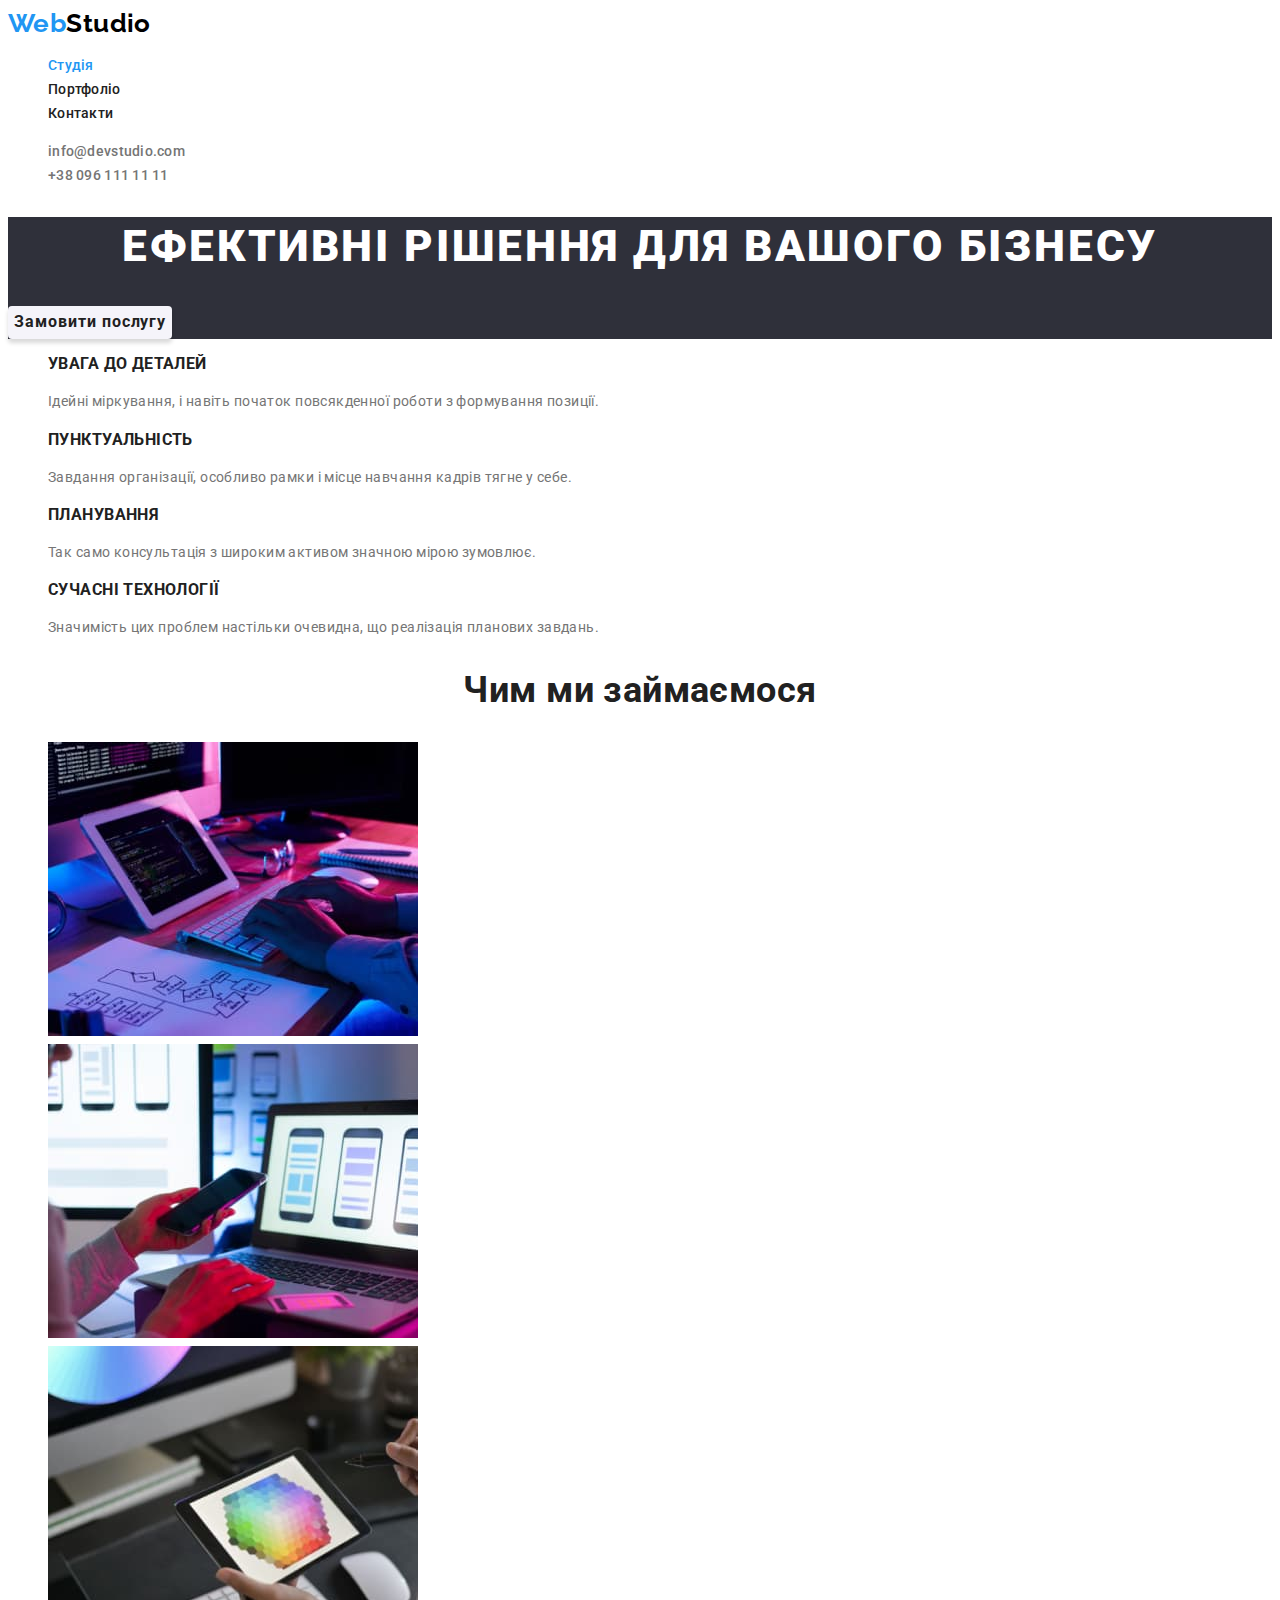
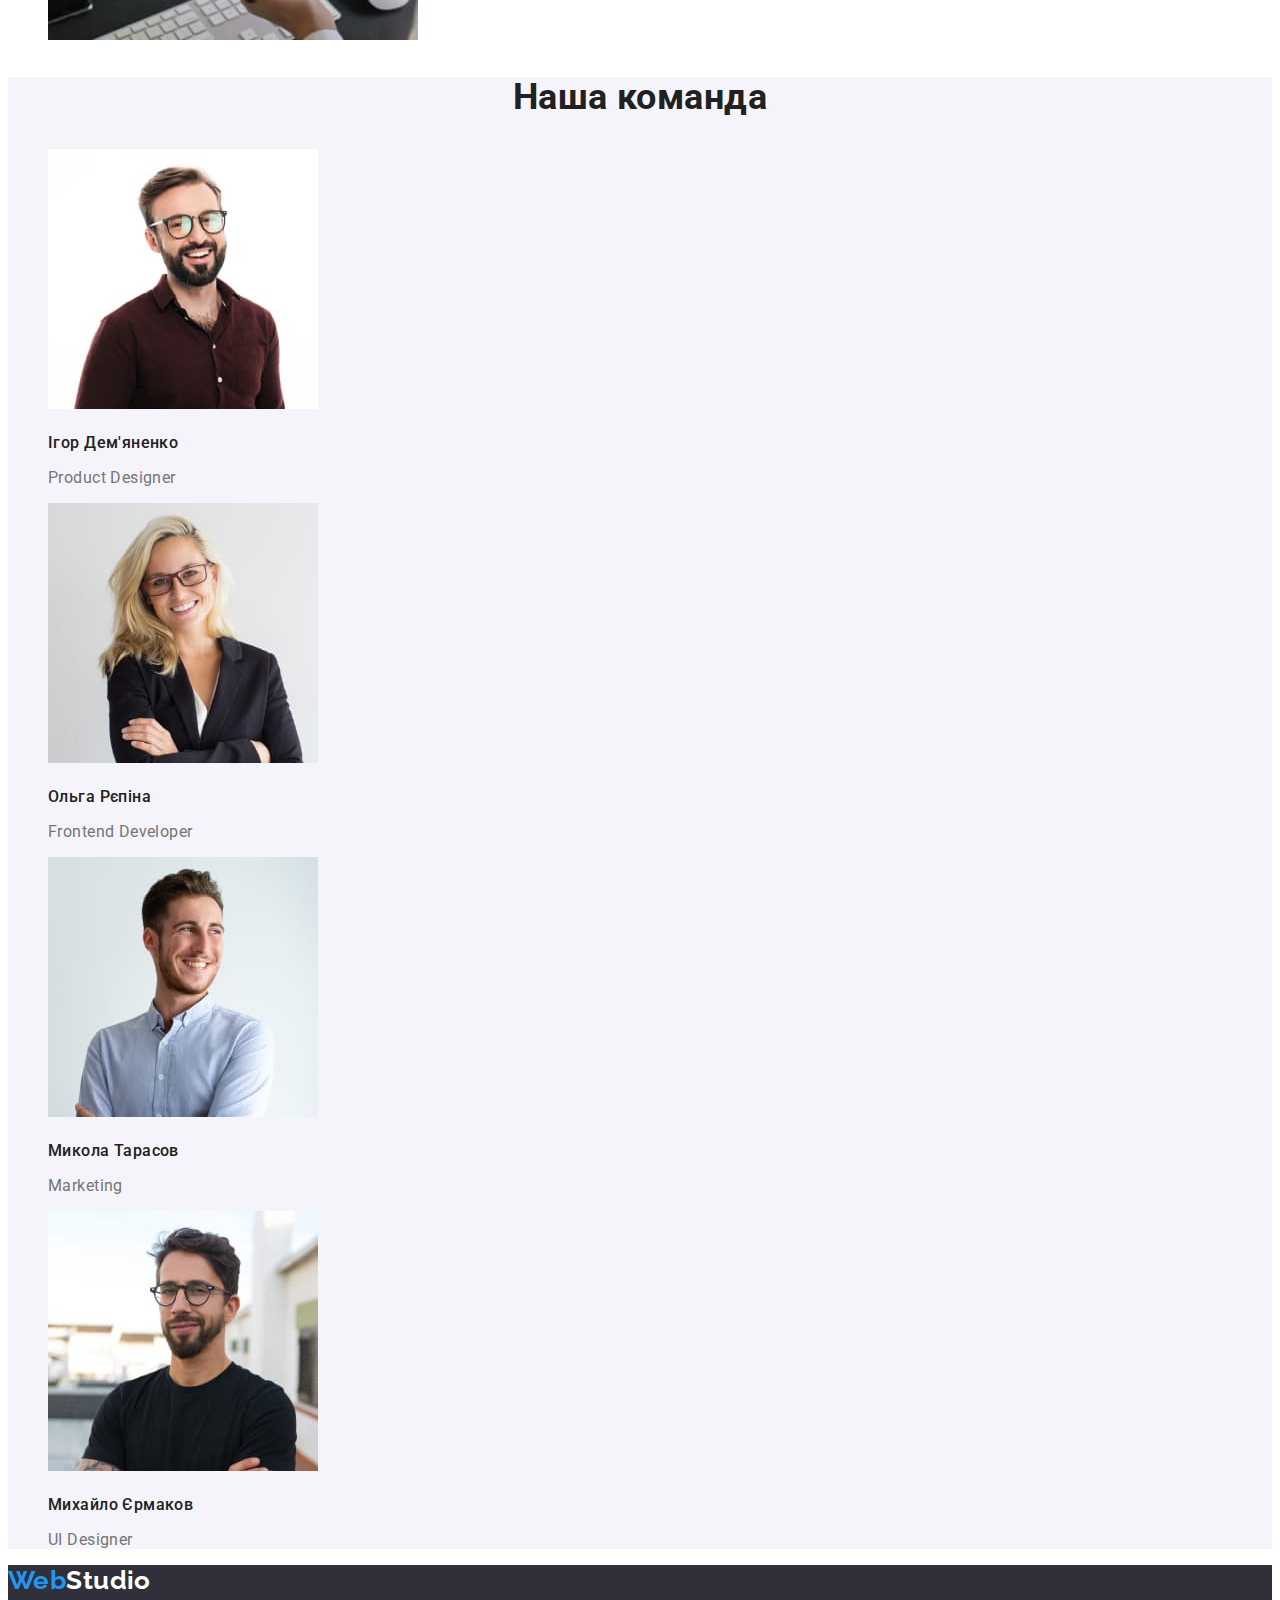
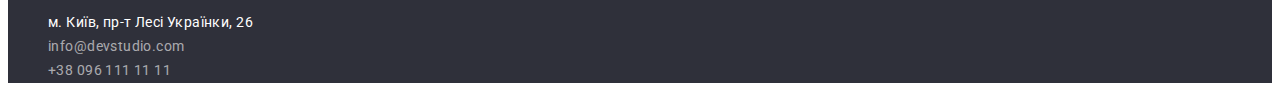
<file: index.html>
<!DOCTYPE html>
<html lang="uk">
  <head>
    <meta charset="UTF-8" />
    <meta http-equiv="X-UA-Compatible" content="IE=edge" />
    <meta name="viewport" content="width=device-width, initial-scale=1.0" />
    <title>Web Studio</title>
    <link rel="preconnect" href="https://fonts.googleapis.com" />
    <link rel="preconnect" href="https://fonts.gstatic.com" crossorigin />
    <link
      href="https://fonts.googleapis.com/css2?family=Montserrat:wght@400;500;600&family=Raleway:wght@700&family=Roboto:wght@400;500;700;900&display=swap"
      rel="stylesheet"
    />
    <link rel="stylesheet" href="./css/styles.css" />
  </head>
  <body>
    <!--хедер сайта-->
    <header>
      <nav>
        <a href="./index.html" class="logo"> <span class="span">Web</span>Studio</a>
        <ul class="site-nav list">
          <li><a href="./index.html" class="studoi">Студія</a></li>
          <li><a href="./portfolio.html" class="link">Портфоліо</a></li>
          <li><a href="./index.html" class="link">Контакти</a></li>
        </ul>
      </nav>

      <ul class="auth-nav list">
        <li><a href="mailto:info@devstudio.com" class="link">info@devstudio.com</a></li>
        <li><a href="tel:+380961111111" class="link">+38 096 111 11 11</a></li>
      </ul>
    </header>
    <main>
      <!--Приветствие! -->
      <section class="section-greeting">
        <h1>Ефективні рішення для вашого бізнесу</h1>
        <button type="button" class="button">Замовити послугу</button>
      </section>
      <!--особенности!-->
      <section class="section-features">
        <h2>особенности</h2>
        <ul class="list">
          <li>
            <h3 class="features-title">УВАГА ДО ДЕТАЛЕЙ</h3>
            <p>Ідейні міркування, і навіть початок повсякденної роботи з формування позиції.</p>
          </li>
          <li>
            <h3 class="features-title">ПУНКТУАЛЬНІСТЬ</h3>
            <p>Завдання організації, особливо рамки і місце навчання кадрів тягне у себе.</p>
          </li>
          <li>
            <h3 class="features-title">ПЛАНУВАННЯ</h3>
            <p>Так само консультація з широким активом значною мірою зумовлює.</p>
          </li>
          <li>
            <h3 class="features-title">СУЧАСНІ ТЕХНОЛОГІЇ</h3>
            <p>Значимість цих проблем настільки очевидна, що реалізація планових завдань.</p>
          </li>
        </ul>
      </section>
      <!--сфера деятельности!-->
      <section class="section">
        <h2 class="section-activity">Чим ми займаємося</h2>
        <ul class="list">
          <li>
            <img src="./images/box1.jpg" alt="програмування" width="370" />
          </li>
          <li>
            <img src="./images/box2.jpg" alt="адаптація мобільної версії" width="370" />
          </li>
          <li>
            <img src="./images/box3.jpg" alt="дизайн" width="370" />
          </li>
        </ul>
      </section>
      <!-- Наша команда-->
      <section class="section-team">
        <h2 class="title-team">Наша команда</h2>
        <ul class="list">
          <li>
            <img src="./images/igor.jpg" alt="фото дизайнера продуктів" width="270" />
            <h3 class="team">Ігор Дем'яненко</h3>
            <p class="text-team">Product Designer</p>
          </li>
          <li>
            <img src="./images/olga.jpg" alt="фото фронтенд розробника" width="270" />
            <h3 class="team">Ольга Рєпіна</h3>
            <p class="text-team">Frontend Developer</p>
          </li>
          <li>
            <img src="./images/mukola.jpg" alt="фото маркетолога" width="270" />
            <h3 class="team">Микола Тарасов</h3>
            <p class="text-team">Marketing</p>
          </li>
          <li>
            <img src="./images/mikhailo.jpg" alt="Фото веб дизайнера" width="270" />
            <h3 class="team">Михайло Єрмаков</h3>
            <p class="text-team">UI Designer</p>
          </li>
        </ul>
      </section>
    </main>
    <!--подвал!-->
    <footer class="footer">
      <a href="./index.html" class="logo"> <span class="span">Web</span>Studio</a>
      <address>
        <ul class="site-adress list">
          <li>
            <a
              href="https://goo.gl/maps/yjSmeDeuVUnGaKGq8"
              target="_blank"
              rel="noreferrer noopener"
              class="link map"
            >
              м. Київ, пр-т Лесі Українки, 26
            </a>
          </li>
          <li><a href="mailto:info@devstudio.com" class="link contact">info@devstudio.com</a></li>
          <li><a href="tel:+380961111111" class="link contact">+38 096 111 11 11</a></li>
        </ul>
      </address>
    </footer>
  </body>
</html>
</file>
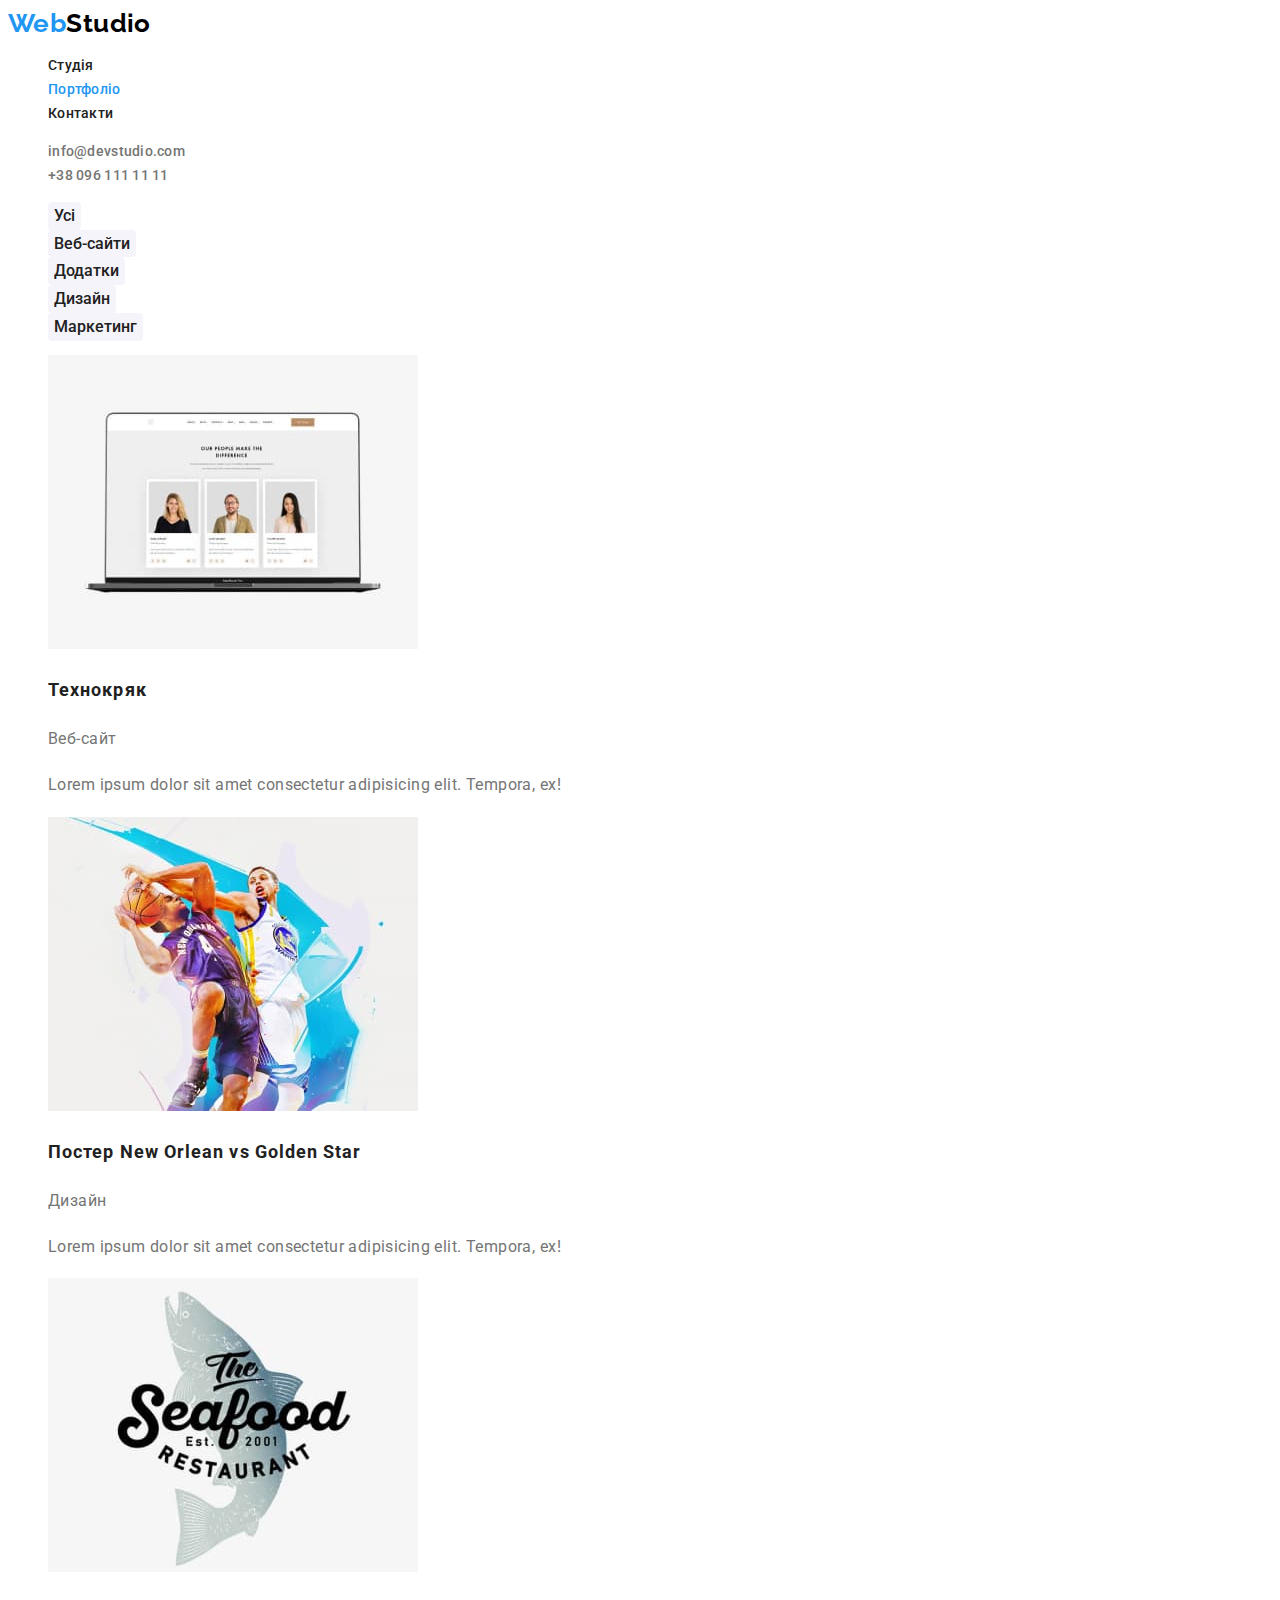
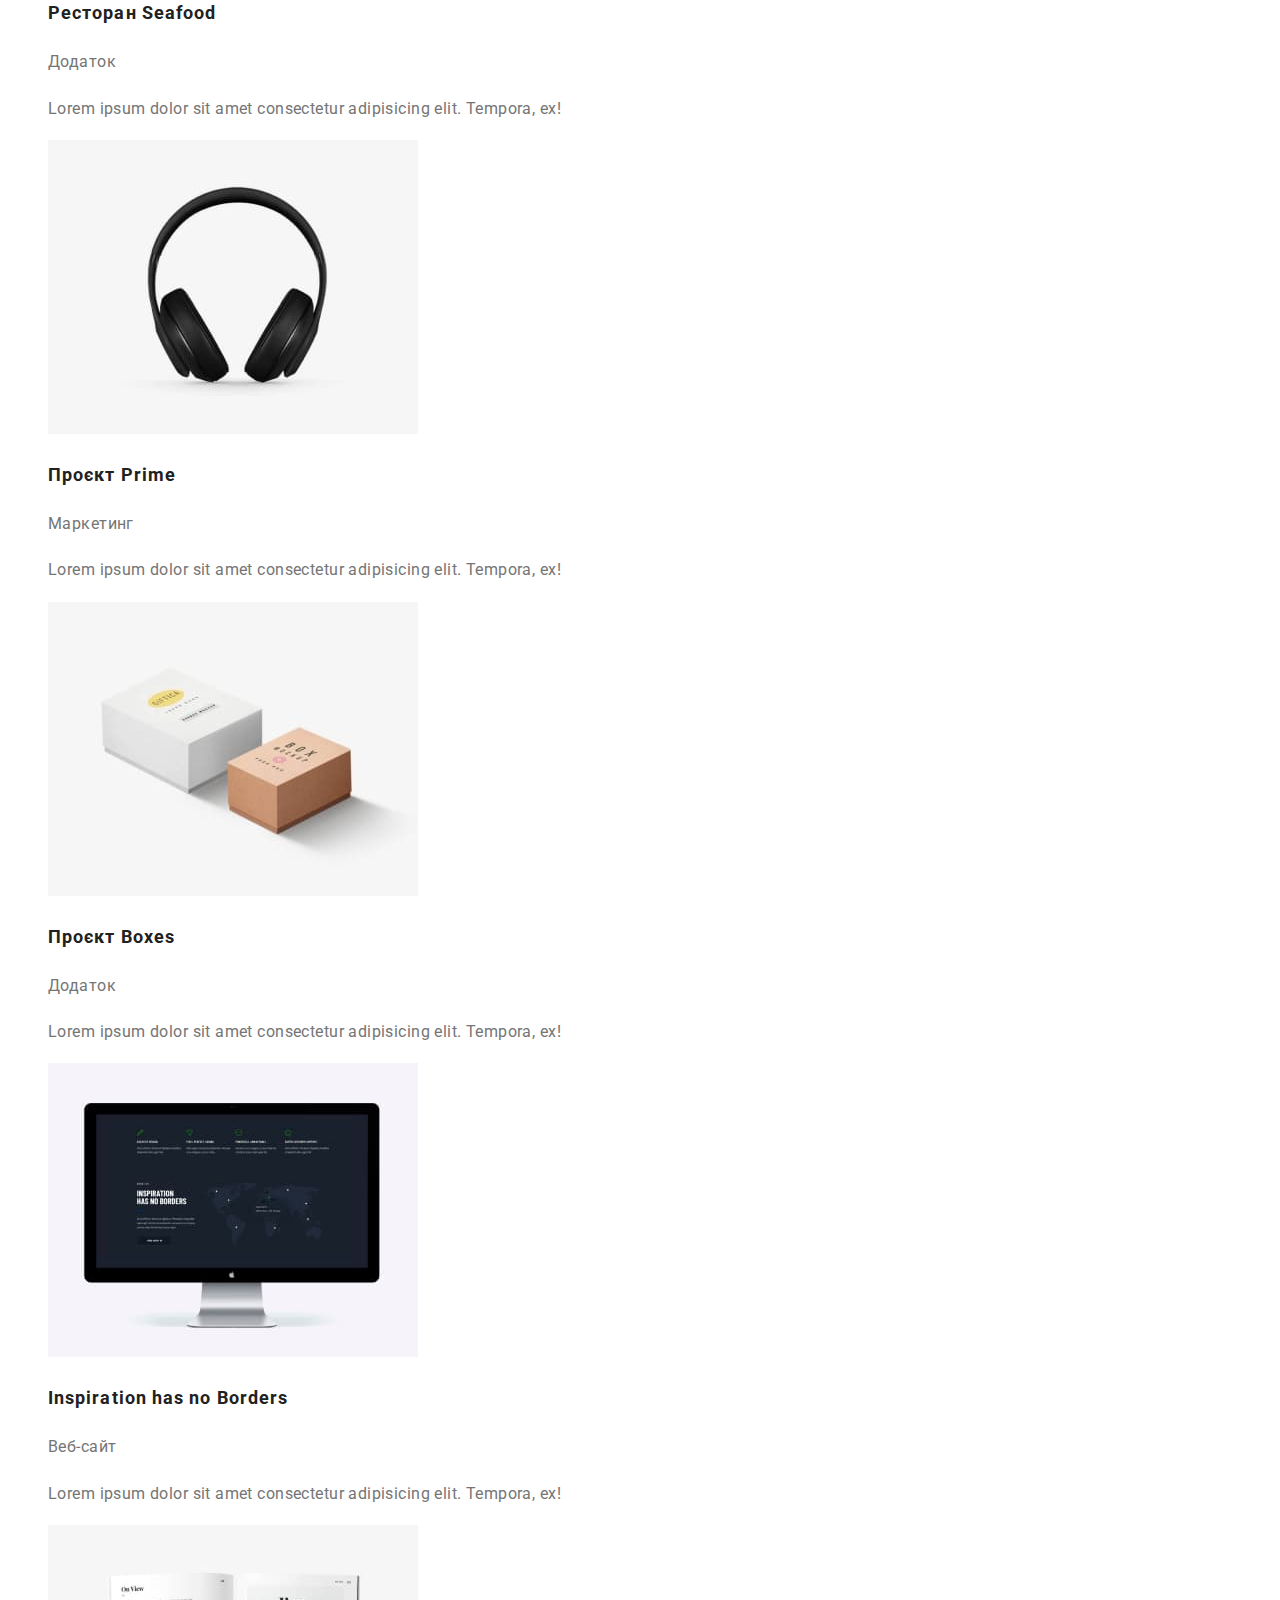
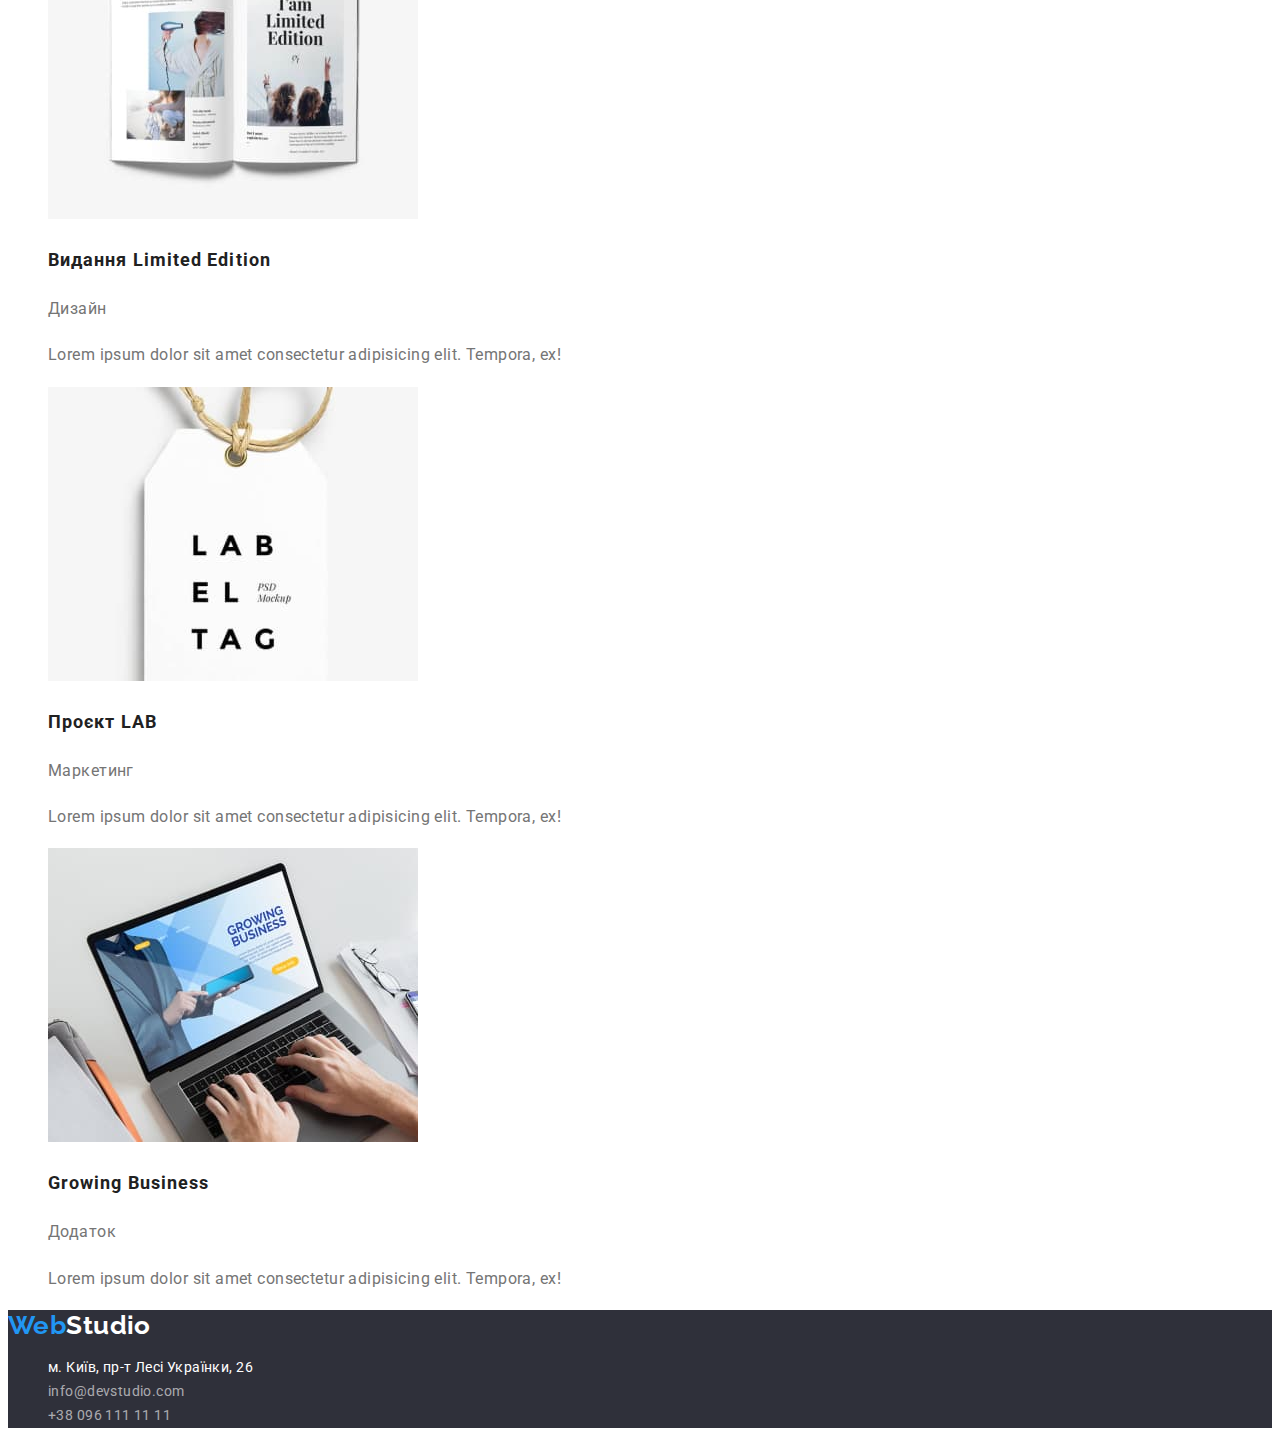
<file: portfolio.html>
<!DOCTYPE html>
<html lang="uk">
  <head>
    <meta charset="UTF-8" />
    <meta http-equiv="X-UA-Compatible" content="IE=edge" />
    <meta name="viewport" content="width=device-width, initial-scale=1.0" />
    <title>Портфоліо</title>
    <link rel="preconnect" href="https://fonts.googleapis.com" />
    <link rel="preconnect" href="https://fonts.gstatic.com" crossorigin />
    <link
      href="https://fonts.googleapis.com/css2?family=Montserrat:wght@400;500;600&family=Raleway:wght@700&family=Roboto:wght@400;500;700;900&display=swap"
      rel="stylesheet"
    />
    <link rel="stylesheet" href="./css/styles.css" />
  </head>
  <body>
    <!--хедер сайта-->
    <header>
      <nav>
        <a href="./index.html" class="logo"> <span class="span">Web</span>Studio</a>
        <ul class="site-nav list">
          <li><a href="./index.html" class="link">Студія</a></li>
          <li><a href="./portfolio.html" class="portfolio">Портфоліо</a></li>
          <li><a href="./index.html" class="link">Контакти</a></li>
        </ul>
      </nav>
      <ul class="auth-nav list">
        <li><a href="mailto:info@devstudio.com" class="link">info@devstudio.com</a></li>
        <li><a href="tel:+380961111111" class="link">+38 096 111 11 11</a></li>
      </ul>
    </header>
    <main>
      <section class="section-portfolio">
        <h1>Портфоліо</h1>
        <ul class="portfolio-nav list">
          <li><button type="button" class="portfolio-btn">Усі</button></li>
          <li><button type="button" class="portfolio-btn">Веб-сайти</button></li>
          <li><button type="button" class="portfolio-btn">Додатки</button></li>
          <li><button type="button" class="portfolio-btn">Дизайн</button></li>
          <li><button type="button" class="portfolio-btn">Маркетинг</button></li>
        </ul>
        <ul class="list">
          <li>
            <a href="">
              <img src="./images/porfolio/tehno.jpg" alt="Технокряк" />
              <h2 class="portfolio-title">Технокряк</h2>
              <p class="portfolio-text">Веб-сайт</p>
              <p class="portfolio-text">
                Lorem ipsum dolor sit amet consectetur adipisicing elit. Tempora, ex!
              </p>
            </a>
          </li>
          <li>
            <a href="">
              <img src="./images/porfolio/poster.jpg" alt="Постер" />
              <h2 class="portfolio-title">Постер New Orlean vs Golden Star</h2>
              <p class="portfolio-text">Дизайн</p>
              <p class="portfolio-text">
                Lorem ipsum dolor sit amet consectetur adipisicing elit. Tempora, ex!
              </p>
            </a>
          </li>
          <li>
            <a href="">
              <img src="./images/porfolio/seafood.jpg" alt=" додаток Ресторан Seafood" />
              <h2 class="portfolio-title">Ресторан Seafood</h2>
              <p class="portfolio-text">Додаток</p>
              <p class="portfolio-text">
                Lorem ipsum dolor sit amet consectetur adipisicing elit. Tempora, ex!
              </p>
            </a>
          </li>
          <li>
            <a href="">
              <img src="./images/porfolio/prime.jpg" alt="Проєкт прайм" />
              <h2 class="portfolio-title">Проєкт Prime</h2>
              <p class="portfolio-text">Маркетинг</p>
              <p class="portfolio-text">
                Lorem ipsum dolor sit amet consectetur adipisicing elit. Tempora, ex!
              </p>
            </a>
          </li>
          <li>
            <a href="">
              <img src="./images/porfolio/boxes.jpg" alt="Проєкт боксес" />
              <h2 class="portfolio-title">Проєкт Boxes</h2>
              <p class="portfolio-text">Додаток</p>
              <p class="portfolio-text">
                Lorem ipsum dolor sit amet consectetur adipisicing elit. Tempora, ex!
              </p>
            </a>
          </li>
          <li>
            <a href="">
              <img src="./images/porfolio/borders.jpg" alt="Натхнення без кордонів" />
              <h2 class="portfolio-title">Inspiration has no Borders</h2>
              <p class="portfolio-text">Веб-сайт</p>
              <p class="portfolio-text">
                Lorem ipsum dolor sit amet consectetur adipisicing elit. Tempora, ex!
              </p>
            </a>
          </li>
          <li>
            <a href="">
              <img src="./images/porfolio/le.jpg" alt="лімітовані видання" />
              <h2 class="portfolio-title">Видання Limited Edition</h2>
              <p class="portfolio-text">Дизайн</p>
              <p class="portfolio-text">
                Lorem ipsum dolor sit amet consectetur adipisicing elit. Tempora, ex!
              </p>
            </a>
          </li>
          <li>
            <a href="">
              <img src="./images/porfolio/lab.jpg" alt="Проєкт LAB" />
              <h2 class="portfolio-title">Проєкт LAB</h2>
              <p class="portfolio-text">Маркетинг</p>
              <p class="portfolio-text">
                Lorem ipsum dolor sit amet consectetur adipisicing elit. Tempora, ex!
              </p>
            </a>
          </li>
          <li>
            <a href="">
              <img src="./images/porfolio/business.jpg" alt="додаток Growing Business" />
              <h2 class="portfolio-title">Growing Business</h2>
              <p class="portfolio-text">Додаток</p>
              <p class="portfolio-text">
                Lorem ipsum dolor sit amet consectetur adipisicing elit. Tempora, ex!
              </p>
            </a>
          </li>
        </ul>
      </section>
    </main>
    <!--подвал!-->
    <footer class="footer">
      <a href="./index.html" class="logo"> <span class="span">Web</span>Studio</a>
      <address>
        <ul class="site-adress list">
          <li>
            <a
              href="https://goo.gl/maps/yjSmeDeuVUnGaKGq8"
              target="_blank"
              rel="noreferrer noopener"
              class="link map"
            >
              м. Київ, пр-т Лесі Українки, 26
            </a>
          </li>
          <li><a href="mailto:info@devstudio.com" class="link contact">info@devstudio.com</a></li>
          <li><a href="tel:+380961111111" class="link contact">+38 096 111 11 11</a></li>
        </ul>
      </address>
    </footer>
  </body>
</html>
</file>
<file: css/styles.css>
/* цвет фона       #FFFFFF*/
/* цвет  переменной #FFFFFF */
/* цвет заголовков #212121 */
/* цвет текста навигации #212121  */
/* цвет текста     #757575 */
/* цвет лого       #000000 */
/* акцент цвета лого   #2196F3*/
/* цвет акцента    #2196F3*/
/* цвет фона приветствие  #2F303A; */
/* цвет фона команда #F5F4FA;*/
/* цвет фона кнопок  #f5f4fa */
/* цвет фона футер #2f303a */

/* цвет адреса подвал  rgba(255, 255, 255, 0.6) */

:root {
  --primary-text-color: #757575;
  --primary-heading-color: #212121;
  --accent-color: #2196f3;
  --text-change-color: #ffffff;
  --header-logo-color: #000000;
  --footer-logo-color: #ffffff;
  --text-color-map: #ffffff;
  --text-nav-color: #212121;
  --background-color: #ffffff;
  --background-color-hello: #2f303a;
  --background-color-team: #f5f4fa;
  --background-footer: #2f303a;
  --background-color-button: #f5f4fa;
  --text-adress-color: rgba(255, 255, 255, 0.6);
}
body {
  background-color: var(--background-color);
  color: var(--primary-text-color);
  font-family: 'Roboto', sans-serif;
  font-weight: 400;
  font-size: 14px;
  line-height: 1.71;
  letter-spacing: 0.03em;
}

.list {
  list-style: none;
}

/* header */
.logo {
  text-decoration: none;
  font-family: 'Raleway', sans-serif;
  font-weight: 700;
  font-size: 26px;
  line-height: 1.2;
}
.logo .span {
  color: var(--accent-color);
}
header .logo {
  color: var(--header-logo-color);
}
/* site-nav */
.site-nav .link {
  color: var(--text-nav-color);
  text-decoration: none;
  font-weight: 500;
  font-size: 14px;
  line-height: 1.14;
  letter-spacing: 0.02em;
}
.site-nav .link:hover,
.site-nav .link:focus {
  color: var(--accent-color);
}

.site-nav .studoi {
  color: var(--accent-color);
  text-decoration: none;
  font-weight: 500;
  font-size: 14px;
  line-height: 1.14;
  letter-spacing: 0.02em;
}
.site-nav .portfolio {
  color: var(--accent-color);
  text-decoration: none;
  font-weight: 500;
  font-size: 14px;
  line-height: 1.14;
  letter-spacing: 0.02em;
}
.site-nav .contact {
  color: var(--accent-color);
  text-decoration: none;
  font-weight: 500;
  font-size: 14px;
  line-height: 1.14;
  letter-spacing: 0.02em;
}
/* auth-nav */
.auth-nav .link {
  color: var(--primary-text-color);
  text-decoration: none;
  font-weight: 500;
  font-size: 14px;
  line-height: 1.14;
  letter-spacing: 0.02em;
}
.auth-nav .link:hover,
.auth-nav .link:focus {
  color: var(--accent-color);
}

/* приветствие */
.section-greeting {
  background-color: var(--background-color-hello);
}
.section-greeting h1 {
  color: var(--text-change-color);
  font-weight: 900;
  font-size: 44px;
  line-height: 1.36;
  text-align: center;
  letter-spacing: 0.06em;
  text-transform: uppercase;
}
.section-greeting .button {
  background-color: var(--background-color-button);
  color: var(--primary-heading-color);
  box-shadow: 0px 4px 4px rgba(0, 0, 0, 0.15);
  font-family: inherit;
  font-weight: 700;
  font-size: 16px;
  line-height: 1.9;
  align-items: center;
  text-align: center;
  letter-spacing: 0.06em;
  cursor: pointer;
  border-radius: 4px;
  border-style: none;
}
.section-greeting .button:hover,
.section-greeting .button:focus {
  background-color: var(--accent-color);
  color: var(--text-change-color);
}

/* особенности */
.section-features h2 {
  position: absolute;
  width: 1px;
  height: 1px;
  margin: -1px;
  border: 0;
  padding: 0;

  white-space: nowrap;
  clip-path: inset(100%);
  clip: rect(0 0 0 0);
  overflow: hidden;
}

.section-features .features-title {
  color: var(--primary-heading-color);
  font-weight: 700;
  line-height: 1.14;
}

/* сфера деятелбности */
.section .section-activity {
  color: var(--primary-heading-color);
  font-weight: 700;
  font-size: 36px;
  line-height: 1.16;
  text-align: center;
}

/* наша команда */

.section-team {
  background-color: var(--background-color-team);
}
.section-team .title-team {
  color: var(--primary-heading-color);
  font-weight: 700;
  font-size: 36px;
  line-height: 1.16;
  text-align: center;
}
.section-team .team {
  color: var(--primary-heading-color);
  font-weight: 500;
  font-size: 16px;
  line-height: 1.19;
}

.section-team .text-team {
  color: var(--primary-text-color);
  font-size: 16px;
  line-height: 1.19;
}

/* портфолио заголовок */
.section-portfolio h1 {
  position: absolute;
  width: 1px;
  height: 1px;
  margin: -1px;
  border: 0;
  padding: 0;

  white-space: nowrap;
  clip-path: inset(100%);
  clip: rect(0 0 0 0);
  overflow: hidden;
}

/* button portfolio */

.portfolio-nav .portfolio-btn {
  background-color: var(--background-color-button);
  color: var(--primary-heading-color);
  font-family: inherit;
  border-radius: 4px;
  border-style: none;
  font-weight: 500;
  font-size: 16px;
  line-height: 1.62;
  cursor: pointer;
}
.portfolio-nav .portfolio-btn:hover,
.portfolio-nav .portfolio-btn:focus {
  background-color: var(--accent-color);
  color: var(--text-change-color);
  box-shadow: 0px 4px 4px rgba(0, 0, 0, 0.25);
}

/* портфолио основная инфа */

.section-portfolio .portfolio-title {
  color: var(--primary-heading-color);
  font-weight: 700;
  font-size: 18px;
  line-height: 2;
  letter-spacing: 0.06em;
}
.section-portfolio a {
  text-decoration: none;
}

.section-portfolio .portfolio-text {
  color: var(--primary-text-color);
  font-size: 16px;
  line-height: 1.9;
}

/* footer */
.footer {
  background-color: var(--background-footer);
}

.footer .logo {
  color: var(--footer-logo-color);
}

.footer address {
  font-style: normal;
}
.site-adress .map {
  color: var(--text-color-map);
  text-decoration: none;
  line-height: 1.71;
}
.site-adress .map:hover,
.site-adress .map:focus {
  color: var(--accent-color);
}
.site-adress .contact {
  color: var(--text-adress-color);
  text-decoration: none;
  line-height: 1.71;
}
.site-adress .contact:hover,
.site-adress .contact:focus {
  color: var(--accent-color);
}
</file>
